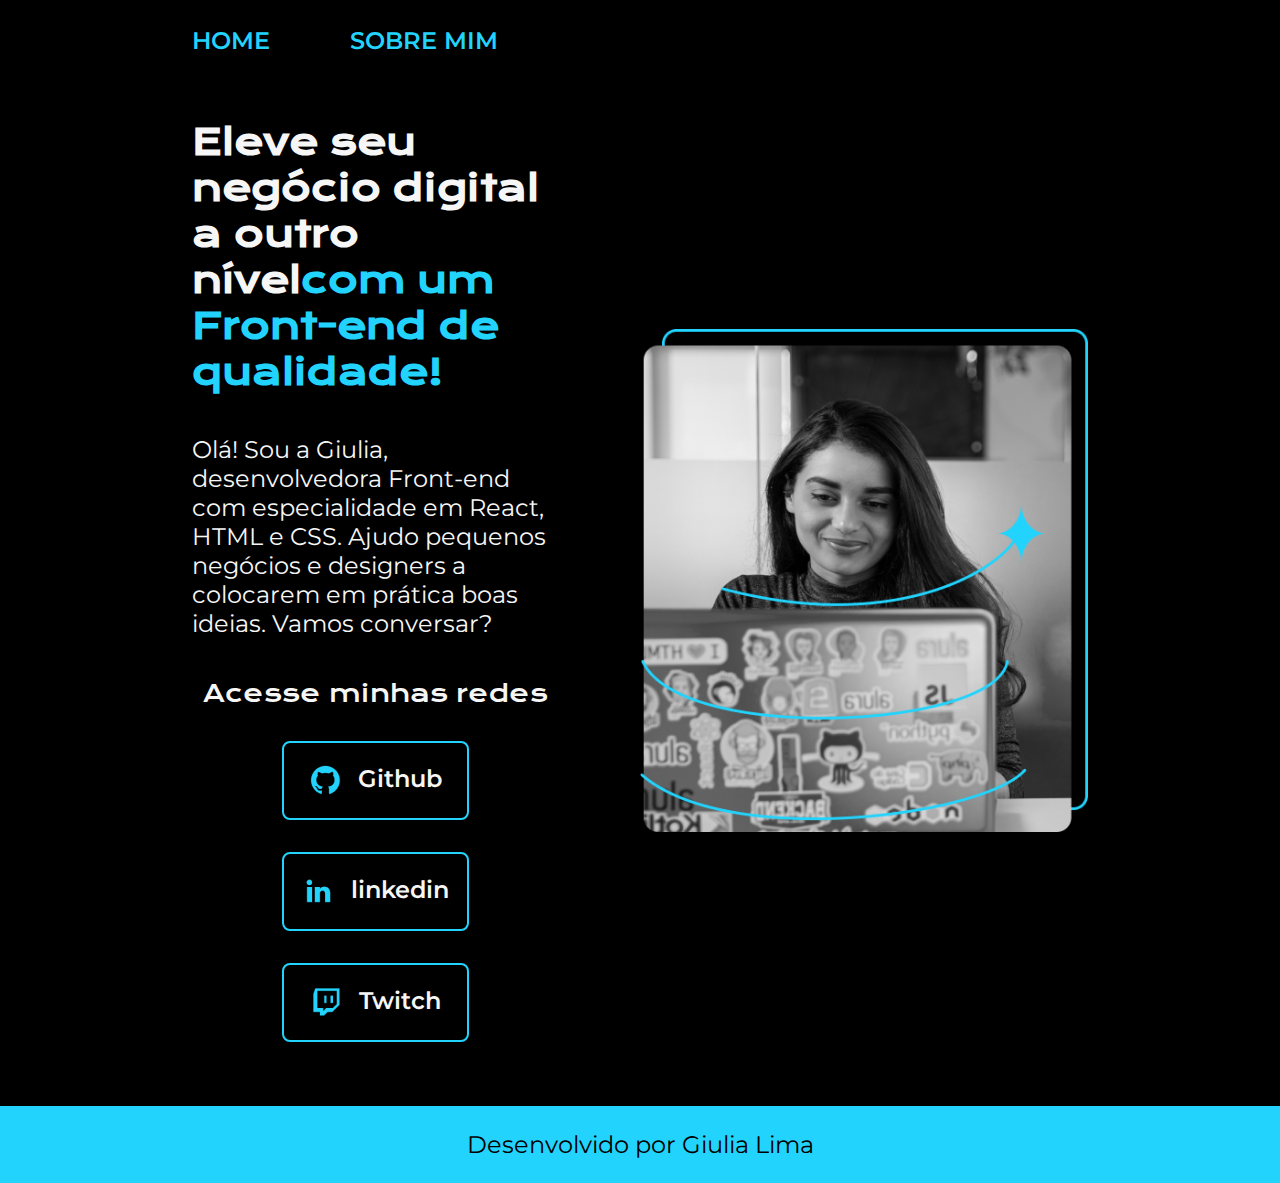
<file: index.html>
<!DOCTYPE html>
<html lang="pt-br">

<head>
    <meta charset="UTF-8">
    <meta http-equiv="X-UA-Compatible" content="IE=edge">
    <meta name="viewport" content="width=device-width, initial-scale=1.0">
    <title>Portifolio</title>
    <link rel="stylesheet" href="style.css">
</head>

<body>
    <header class="cabecalho">
        <nav class="cabecalho__menu">
            <a class="cabecalho__menu__link" href="index.html">HOME</a>
            <a class="cabecalho__menu__link" href="about.html">SOBRE MIM</a>
        </nav>
    </header>
    <main class="apresentacao">
        <section class="apresentacao__conteudo">
            <h1 class="apresentacao__conteudo__titulo">Eleve seu negócio digital a outro nível<strong 
            class="titulo-destaque">com um Front-end de qualidade!
            </strong></h1>
            <p class="apresentacao__conteudo__texto">Olá! Sou a Giulia, desenvolvedora
            Front-end com especialidade em React, HTML e
            CSS. Ajudo pequenos negócios e designers a
            colocarem em prática boas ideias. Vamos
            conversar?</p>
            <div class="apresentacao__links">
                <h2 class="apresentacao__links__subtitulo">Acesse minhas redes</h2>
                <a class="apresentacao__links__navegacao" href="https://github.com/rafaballerini">
                    <img src="/assets/github.png">
                    Github
                </a>
                <a class="apresentacao__links__navegacao" href="https://linkedin.com/in/rafaellaballerini">
                    <img src="/assets/linkedin.png">
                    linkedin
                </a>
                <a class="apresentacao__links__navegacao" href="https://twitch.tv/guilimadev">
                    <img src="/assets/twitch.png">
                    Twitch
                </a>
            </div>
        </section>
        <img class="apresentacao__imagem" src="/assets/Imagem.png" alt="">
    </main>
    <footer class="rodape">
        <p>Desenvolvido por Giulia Lima</p>
    </footer>
</body>

</html>
</file>
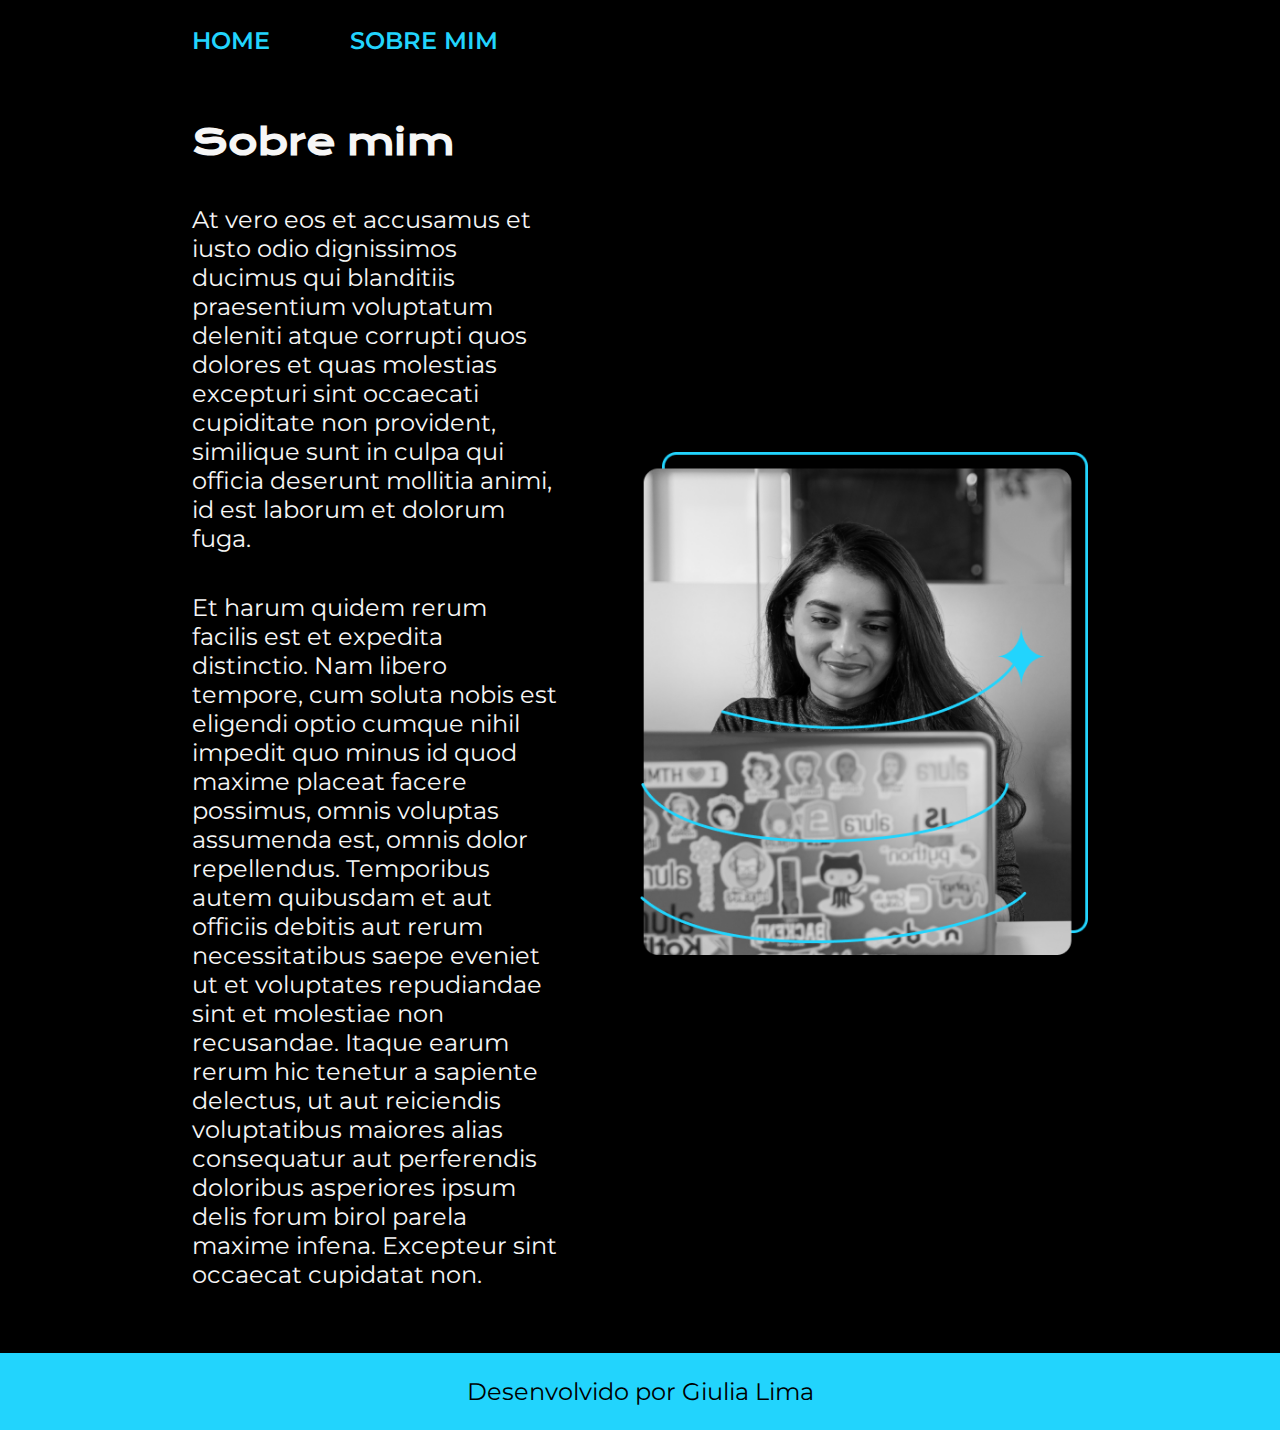
<file: about.html>
<!DOCTYPE html>
<html lang="pt-br">

<head>
    <meta charset="UTF-8">
    <meta http-equiv="X-UA-Compatible" content="IE=edge">
    <meta name="viewport" content="width=device-width, initial-scale=1.0">
    <title>SOBRE MIM</title>
    <link rel="stylesheet" href="style.css">
</head>

<body>
    <header class="cabecalho">
        <nav class="cabecalho__menu">
            <a class="cabecalho__menu__link" href="index.html">HOME</a>
            <a class="cabecalho__menu__link" href="about.html">SOBRE MIM</a>
        </nav>
    </header>

    <main class="apresentacao">
        <section class="apresentacao__conteudo">
            <h1 class="apresentacao__conteudo__titulo">Sobre mim</h1>
            <p class="apresentacao__conteudo__texto">At vero eos et accusamus et iusto odio dignissimos ducimus qui blanditiis praesentium voluptatum deleniti
                atque corrupti quos dolores et quas molestias excepturi sint occaecati cupiditate non provident,
                similique sunt in culpa qui officia deserunt mollitia animi, id est laborum et dolorum fuga.
            </p>
            <p class="apresentacao__conteudo__texto">
                Et harum quidem rerum facilis est et expedita distinctio. Nam libero tempore, cum soluta nobis est
                eligendi optio cumque nihil impedit quo minus id quod maxime placeat facere possimus, omnis voluptas
                assumenda est, omnis dolor repellendus. Temporibus autem quibusdam et aut officiis debitis aut rerum
                necessitatibus saepe eveniet ut et voluptates repudiandae sint et molestiae non recusandae. Itaque earum
                rerum hic tenetur a sapiente delectus, ut aut reiciendis voluptatibus maiores alias consequatur aut
                perferendis doloribus asperiores ipsum delis forum birol parela maxime infena. Excepteur sint occaecat
                cupidatat non.</p>
        </section>
        <img class="apresentacao__imagem" src="/assets/Imagem.png" alt="">
    </main>

    <footer class="rodape">
        <p>Desenvolvido por Giulia Lima</p>
    </footer>
</body>

</html>
</file>
<file: style.css>
@import url('https://fonts.googleapis.com/css2?family=Krona+One&family=Montserrat:wght@400;600&display=swap');

:root {
    --cor-primaria: #000000;
    --cor-secundaria: #F6F6F6;
    --cor-terciaria: #22D4FD;
    --cor-hover: #272727;

    --fonte-primaria: 'Krona One', sans-serif;
    --fonte-secundaria: 'Montserrat', sans-serif;
}
*{
    margin: 0;
    padding: 0;
}

body{
    box-sizing: border-box;
    background-color: var(--cor-primaria);
    color: var(--cor-secundaria);
}
.cabecalho{
    padding: 2% 0% 0% 15%;
}
.cabecalho__menu{
    display: flex;
    gap: 80px; /*espaço entre os elementos*/
}
.cabecalho__menu__link{
    font-family: var(--fonte-secundaria);
    font-size: 1.5rem;
    font-weight: 600;
    color: var(--cor-terciaria);
    text-decoration: none;
}
.apresentacao{
    padding: 5% 15%;
    gap: 82px;
    display: flex;
    align-items: center;
    justify-content: space-between;
}
.apresentacao__conteudo{
    width: 50%;
    display: flex;
    flex-direction: column;
    gap: 40px;
}

.apresentacao__conteudo__titulo{
    font-size: 2.25rem;
    font-family: var(--fonte-primaria);
}
.titulo-destaque{
    color: var(--cor-terciaria);
}
.apresentacao__conteudo__texto{
    font-size: 1.5rem;
    font-family: var(--fonte-secundaria);
}

.apresentacao__links{
    display: flex;
    flex-direction: column;
    justify-content: space-between;
    align-items: center;
    gap: 32px;
}
.apresentacao__links__subtitulo{
    font-family: var(--fonte-primaria);
    font-weight: 400;
    font-size: 1.5rem;
}
.apresentacao__links__navegacao{
    display: flex;
    justify-content: center;
    gap: 16px;
    border: 2px solid var(--cor-terciaria);
    width: 50%;
    text-align: center;
    border-radius: 8px;
    font-size: 1.5rem;
    font-weight: 600;
    padding: 21.5px 0;
    text-decoration: none;
    color: var(--cor-secundaria);
    font-family: var(--fonte-secundaria);
}
.apresentacao__links__navegacao:hover{
    background-color: var(--cor-hover);
}
.rodape{
    color: var(--cor-primaria);
    background-color: var(--cor-terciaria);
    padding: 24px;
    text-align: center;
    font-family: var(--fonte-secundaria);
    font-size: 1.5rem;
    font-weight: 400;
}

.apresentacao__imagem{
    width: 50%;
}

/*RESPONSIVIDADE*/
@media (max-width: 1200px){

    .cabecalho__menu{
        justify-content: center;
    }

    .cabecalho{
        padding: 10%;
    }

    .apresentacao{
        flex-direction: column-reverse;
        padding: 5%;
    }

    .apresentacao__conteudo{
        width: auto; /*acompanha o espaço total do conteudo pai*/
    }
}
</file>
